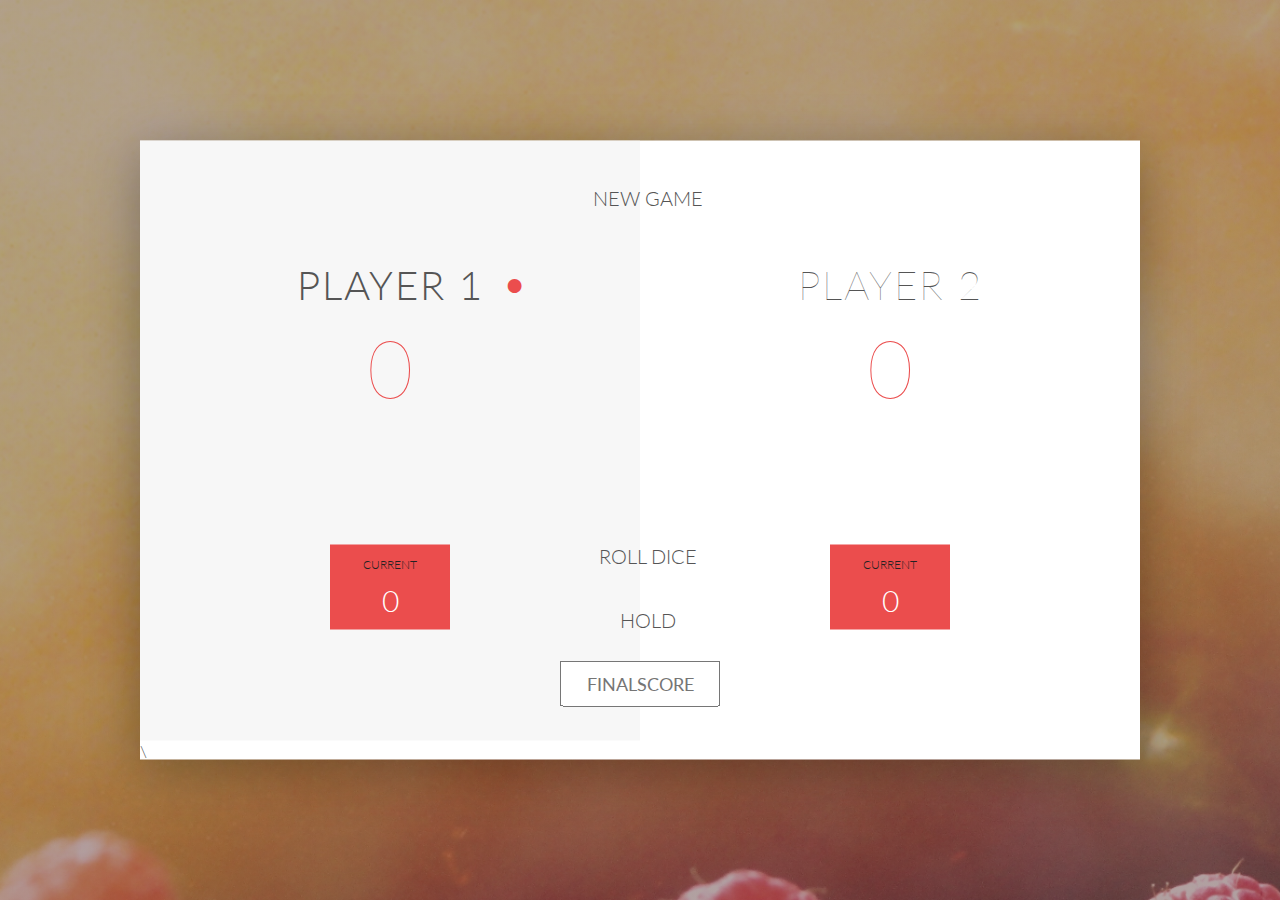
<file: index.html>
<!DOCTYPE html>
<html lang="en">
    <head>
        <meta charset="UTF-8">
        <link href="https://fonts.googleapis.com/css?family=Lato:100,300,600" rel="stylesheet" type="text/css">
        <link href="http://code.ionicframework.com/ionicons/2.0.1/css/ionicons.min.css" rel="stylesheet" type="text/css">
        <link type="text/css" rel="stylesheet" href="style.css">
        
        <title>Pig Game</title>
    </head>

    <body>
        <div class="wrapper clearfix">
            <div class="player-0-panel active">
                <div class="player-name" id="name-0">Player 1</div>
                <div class="player-score" id="score-0">43</div>
                <div class="player-current-box">
                    <div class="player-current-label">Current</div>
                    <div class="player-current-score" id="current-0">11</div>
                </div>
            </div>
            
            <div class="player-1-panel">
                <div class="player-name" id="name-1">Player 2</div>
                <div class="player-score" id="score-1">72</div>
                <div class="player-current-box">
                    <div class="player-current-label">Current</div>
                    <div class="player-current-score" id="current-1">0</div>
                </div>
            </div>
            
            <button class="btn-new"><i class="ion-ios-plus-outline"></i>New game</button>
            <button class="btn-roll"><i class="ion-ios-loop"></i>Roll dice</button>
            <button class="btn-hold"><i class="ion-ios-download-outline"></i>Hold</button>

            <input type ="text" placeholder="FinalScore"  class="final-score">
   \         
            <img src="dice-5.png" alt="Dice" class="dice" id="dice-1">
            <img src="dice-5.png" alt="Dice" claas="dice" id="dice-2">
        </div>
        
        <script src="app.js"></script>
    </body>
</html>
</file>
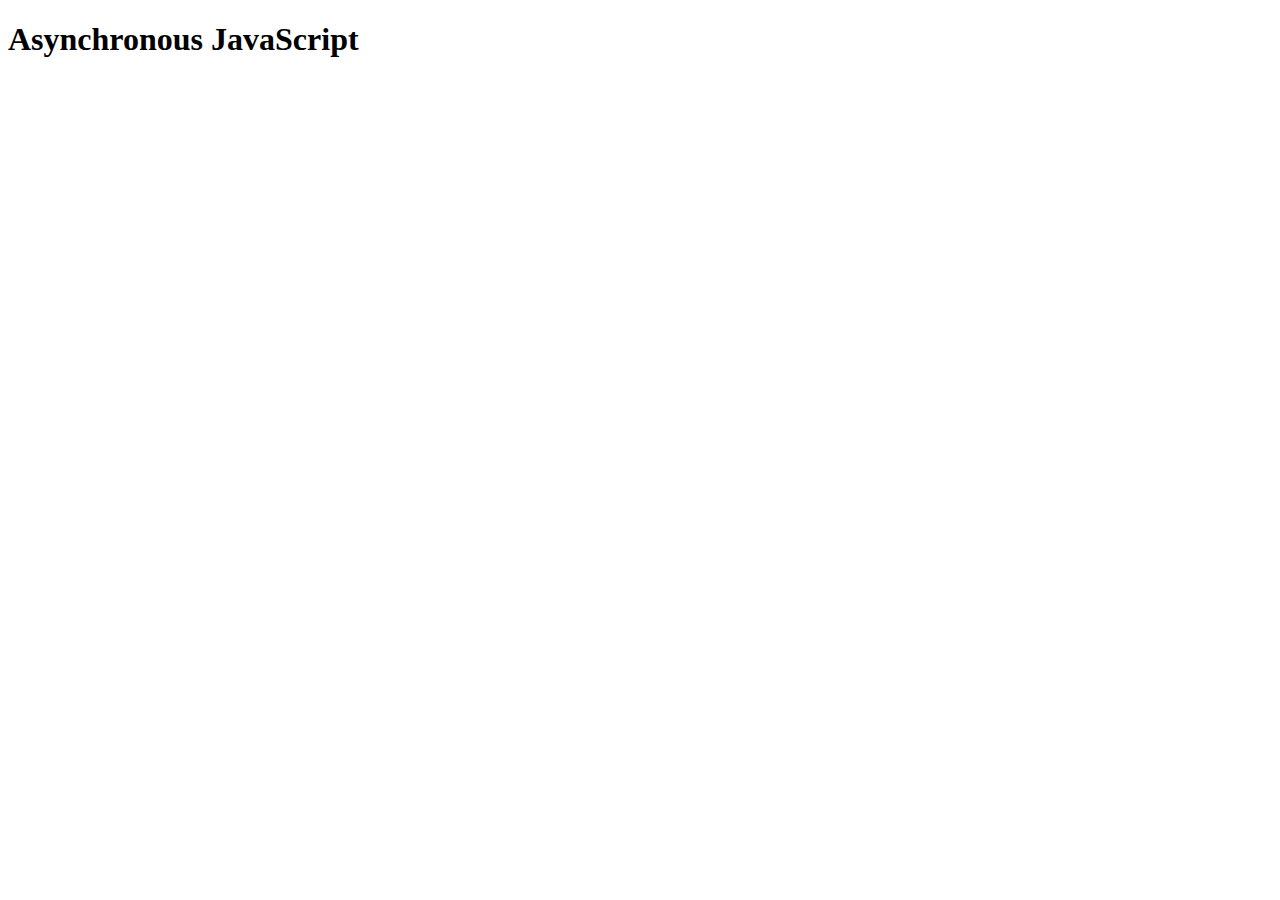
<file: test.html>
<!DOCTYPE html>
<html lang="en">
<head>
    <meta charset="UTF-8">
    <meta name="viewport" content="width=device-width, initial-scale=1.0">
    <meta http-equiv="X-UA-Compatible" content="ie=edge">
    <title>Asynchronous JavaScript</title>
</head>
<body>
    <h1>Asynchronous JavaScript</h1>
    <script>
      /*  function getrecipe() {
            setTimeout(() => {
                const recipeID = [500, 600, 700, 800, 900];
                console.log(recipeID);
                setTimeout((id) => {
                    const recipe = {title: 'Fresh tomato pasta', publisher:'jhon'};
                    console.log(`${id}: ${recipe.title}`);
                }, 1000, recipeID[4]);
            }, 1500);
        }
        getrecipe(); */
/*
        const getIDS = new Promise((resolve, reject) => {
            setTimeout(() => {
                resolve([500,600,700,800,900]);
            }, 2000);
        });

        const getrecipe = recID => {
                return new Promise((resolve, reject ) => {
                    setTimeout(ID => {
                        const recipe = {title : 'biryani' , publisher: 'Jitendra'};
                        resolve(`${ID}: ${recipe.title}`);

                        }, 1500, recID);
                 });
            };
         const getRelated = publisher => {
                    return  new Promise((resolve, reject) => {
                        setTimeout(pub => {
                            const recipe = {title: 'Italian pizza', publisher: 'Jitendra'};
                            resolve(`${pub}: ${recipe.title}`);
                        }, 1500, publisher);
                    });

                };

              getIDS.then(IDS => {console.log(IDS);
                return getrecipe(IDS[2]);
            })
            .then(recipe => {
                console.log(recipe);
                return getRelated('Jitendra');

            })
            .then(recipe => {
                console.log(recipe);
            })
            .catch(error => {
                console.log(`error!`);
            });
                    */

                /*    async function getRecipesAW() {
                        const IDs = await getIDS;
                        console.log(IDs);
                        const recipe = await getrecipe(IDs[2]);
                        console.log(recipe);
                        const related = await getRelated('Jitendra');
                        console.log(related);
                        return recipe;
                    }
                   getRecipesAW().then(result => console.log(`${result} is the best ever`));
                  */  
             fetch
             ('https://crossorigin.me/https://www.metaweather.com/api/location/2487956/')
             .then(result => { 
                 console.log(result);
                 return result.json();
             }) 
                    .then(data => {
                        console.log(data);
                    })
             .catch(error => console.log(error));
                           
    </script>
</body>
</html>
</file>
<file: style.css>
/**********************************************
*** GENERAL
**********************************************/
.final-score {
    position: absolute;
    left: 50%;
    transform: translateX(-50%);
    top: 520px;
    color: #555;
    font-size: 18px;
    font-family: 'lato';
    text-align: center;
    padding: 10px;
    width: 160px;
    text-transform: uppercase;

}
.final-score:focus {outline : none; } 

#dice-1 { top: 120px ;  }
#dice-2 { 
    top: 250px ;
    position: absolute;
    left: 50%;
    transform: translateX(-50%);
    height: 100px;
    box-shadow: 0px 10px 60px rgba(0, 0, 0, 0.10);
 }

* {
    margin: 0;
    padding: 0;
    box-sizing: border-box;
    
}

.clearfix::after {
    content: "";
    display: table;
    clear: both;
}

body {
    background-image: linear-gradient(rgba(62, 20, 20, 0.4), rgba(62, 20, 20, 0.4)), url(back.jpg);
    background-size: cover;
    background-position: center;
    font-family: Lato;
    font-weight: 300;
    position: relative;
    height: 100vh;
    color: #555;
}

.wrapper {
    width: 1000px;
    position: absolute;
    top: 50%;
    left: 50%;
    transform: translate(-50%, -50%);
    background-color: #fff;
    box-shadow: 0px 10px 50px rgba(0, 0, 0, 0.3);
    overflow: hidden;
}

.player-0-panel,
.player-1-panel {
    width: 50%;
    float: left;
    height: 600px;
    padding: 100px;
}



/**********************************************
*** PLAYERS
**********************************************/

.player-name {
    font-size: 40px;
    text-align: center;
    text-transform: uppercase;
    letter-spacing: 2px;
    font-weight: 100;
    margin-top: 20px;
    margin-bottom: 10px;
    position: relative;
}

.player-score {
    text-align: center;
    font-size: 80px;
    font-weight: 100;
    color: #EB4D4D;
    margin-bottom: 130px;
}

.active { background-color: #f7f7f7; }
.active .player-name { font-weight: 300; }

.active .player-name::after {
    content: "\2022";
    font-size: 47px;
    position: absolute;
    color: #EB4D4D;
    top: -7px;
    right: 10px;
    
}

.player-current-box {
    background-color: #EB4D4D;
    color: #fff;
    width: 40%;
    margin: 0 auto;
    padding: 12px;
    text-align: center;
}

.player-current-label {
    text-transform: uppercase;
    margin-bottom: 10px;
    font-size: 12px;
    color: #222;
}

.player-current-score {
    font-size: 30px;
}

button {
    position: absolute;
    width: 200px;
    left: 50%;
    transform: translateX(-50%);
    color: #555;
    background: none;
    border: none;
    font-family: Lato;
    font-size: 20px;
    text-transform: uppercase;
    cursor: pointer;
    font-weight: 300;
    transition: background-color 0.3s, color 0.3s;
}

button:hover { font-weight: 600; }
button:hover i { margin-right: 20px; }

button:focus {
    outline: none;
}

i {
    color: #EB4D4D;
    display: inline-block;
    margin-right: 15px;
    font-size: 32px;
    line-height: 1;
    vertical-align: text-top;
    margin-top: -4px;
    transition: margin 0.3s;
}

.btn-new { top: 45px;}
.btn-roll { top: 403px;}
.btn-hold { top: 467px;}

.dice  {
    position: absolute;
    left: 50%;
    top: 178px;
    transform: translateX(-50%);
    height: 100px;
    box-shadow: 0px 10px 60px rgba(0, 0, 0, 0.10);
}

.winner { background-color: #f7f7f7; }
.winner .player-name { font-weight: 300; color: #EB4D4D; }
</file>
